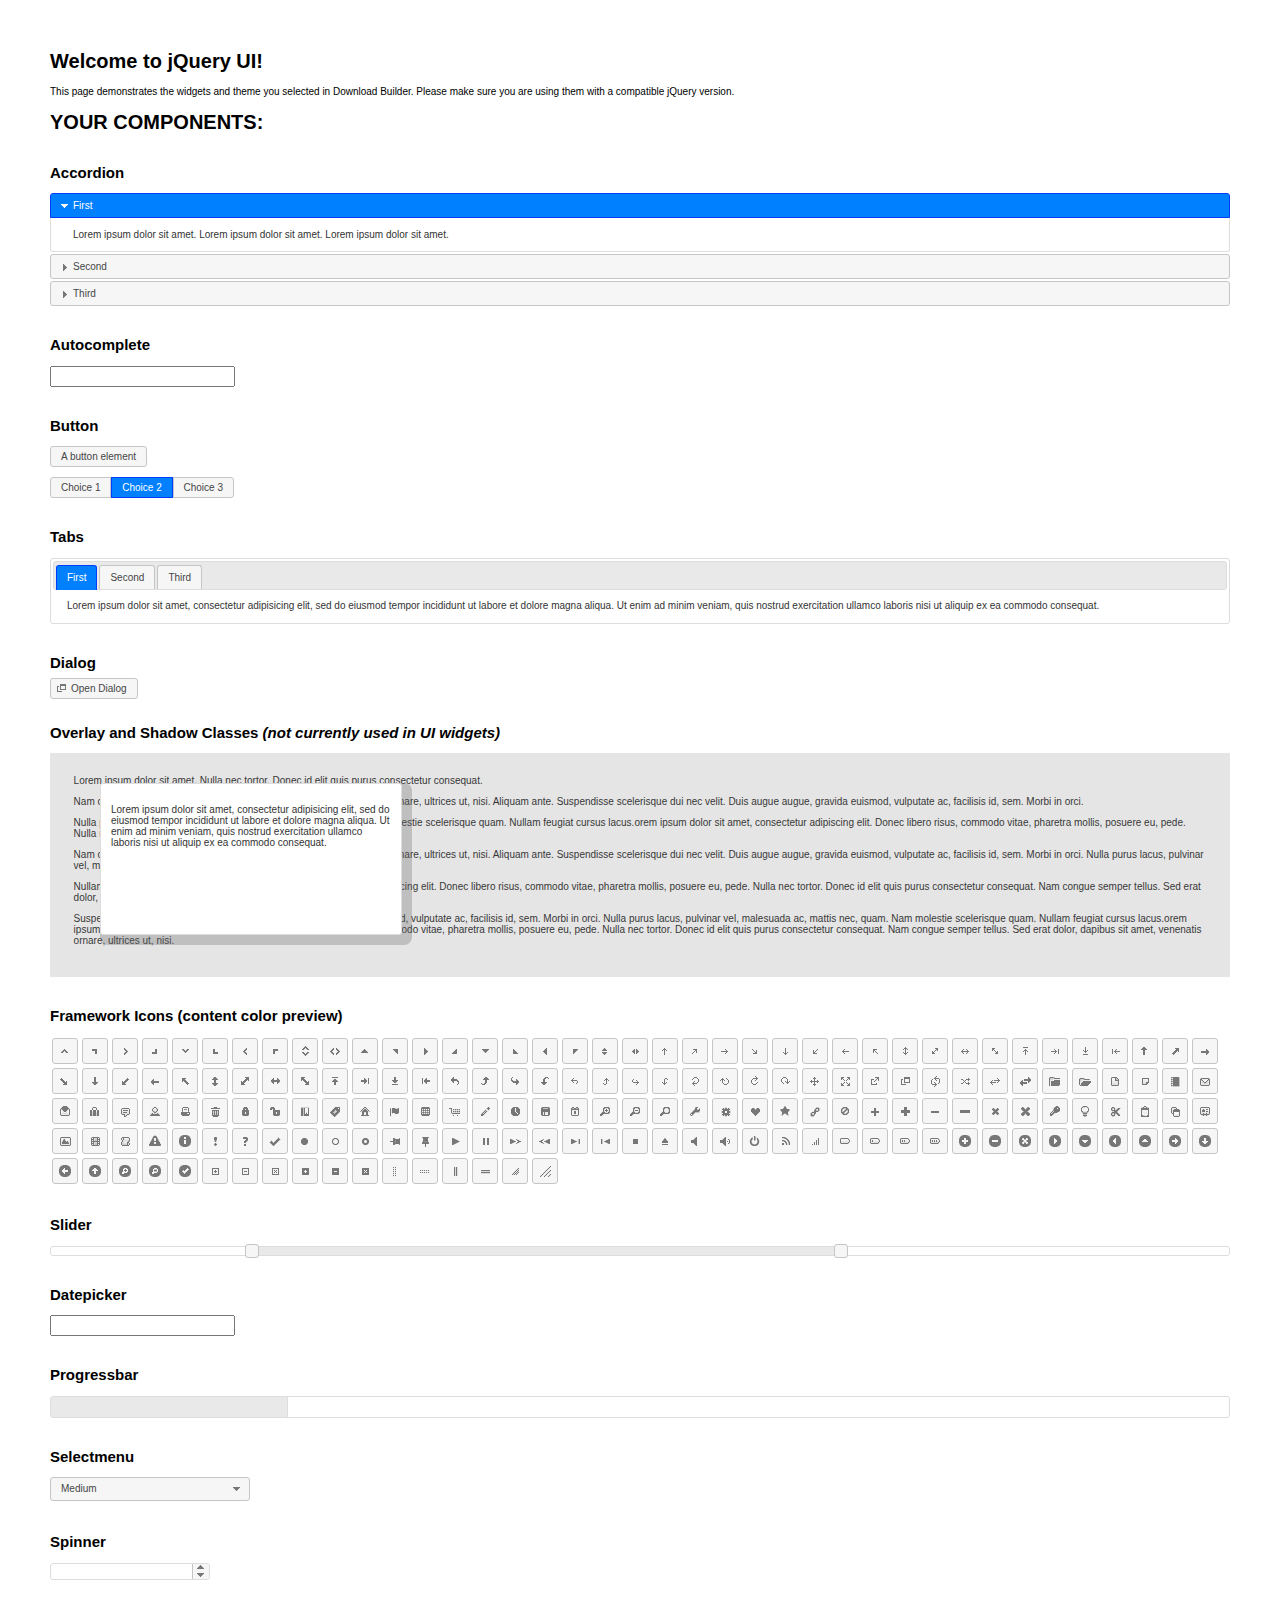
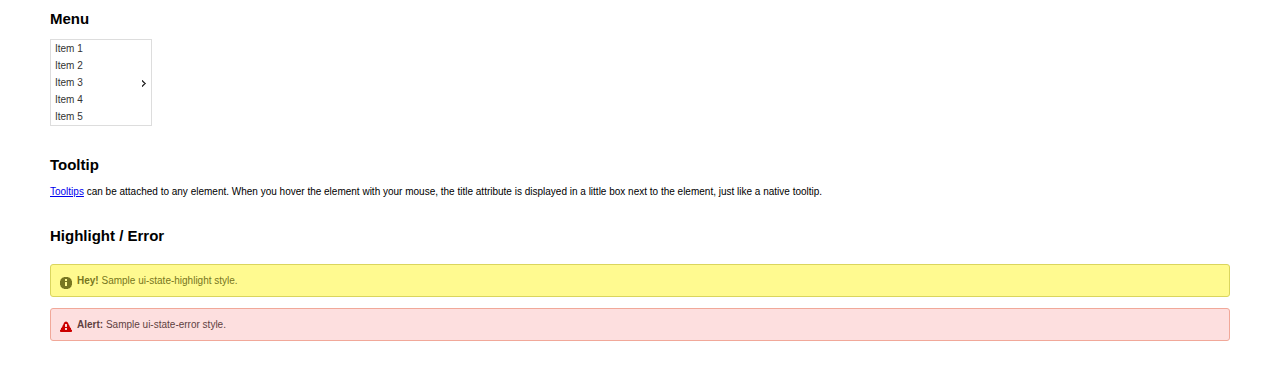
<file: WebContent/resource/Myjs/index.html>
<!doctype html>
<html lang="us">
<head>
	<meta charset="utf-8">
	<title>jQuery UI Example Page</title>
	<link href="jquery-ui.css" rel="stylesheet">
	<style>
	body{
		font: 62.5% "Trebuchet MS", sans-serif;
		margin: 50px;
	}
	.demoHeaders {
		margin-top: 2em;
	}
	#dialog-link {
		padding: .4em 1em .4em 20px;
		text-decoration: none;
		position: relative;
	}
	#dialog-link span.ui-icon {
		margin: 0 5px 0 0;
		position: absolute;
		left: .2em;
		top: 50%;
		margin-top: -8px;
	}
	#icons {
		margin: 0;
		padding: 0;
	}
	#icons li {
		margin: 2px;
		position: relative;
		padding: 4px 0;
		cursor: pointer;
		float: left;
		list-style: none;
	}
	#icons span.ui-icon {
		float: left;
		margin: 0 4px;
	}
	.fakewindowcontain .ui-widget-overlay {
		position: absolute;
	}
	select {
		width: 200px;
	}
	</style>
</head>
<body>

<h1>Welcome to jQuery UI!</h1>

<div class="ui-widget">
	<p>This page demonstrates the widgets and theme you selected in Download Builder. Please make sure you are using them with a compatible jQuery version.</p>
</div>

<h1>YOUR COMPONENTS:</h1>


<!-- Accordion -->
<h2 class="demoHeaders">Accordion</h2>
<div id="accordion">
	<h3>First</h3>
	<div>Lorem ipsum dolor sit amet. Lorem ipsum dolor sit amet. Lorem ipsum dolor sit amet.</div>
	<h3>Second</h3>
	<div>Phasellus mattis tincidunt nibh.</div>
	<h3>Third</h3>
	<div>Nam dui erat, auctor a, dignissim quis.</div>
</div>



<!-- Autocomplete -->
<h2 class="demoHeaders">Autocomplete</h2>
<div>
	<input id="autocomplete" title="type &quot;a&quot;">
</div>



<!-- Button -->
<h2 class="demoHeaders">Button</h2>
<button id="button">A button element</button>
<form style="margin-top: 1em;">
	<div id="radioset">
		<input type="radio" id="radio1" name="radio"><label for="radio1">Choice 1</label>
		<input type="radio" id="radio2" name="radio" checked="checked"><label for="radio2">Choice 2</label>
		<input type="radio" id="radio3" name="radio"><label for="radio3">Choice 3</label>
	</div>
</form>



<!-- Tabs -->
<h2 class="demoHeaders">Tabs</h2>
<div id="tabs">
	<ul>
		<li><a href="#tabs-1">First</a></li>
		<li><a href="#tabs-2">Second</a></li>
		<li><a href="#tabs-3">Third</a></li>
	</ul>
	<div id="tabs-1">Lorem ipsum dolor sit amet, consectetur adipisicing elit, sed do eiusmod tempor incididunt ut labore et dolore magna aliqua. Ut enim ad minim veniam, quis nostrud exercitation ullamco laboris nisi ut aliquip ex ea commodo consequat.</div>
	<div id="tabs-2">Phasellus mattis tincidunt nibh. Cras orci urna, blandit id, pretium vel, aliquet ornare, felis. Maecenas scelerisque sem non nisl. Fusce sed lorem in enim dictum bibendum.</div>
	<div id="tabs-3">Nam dui erat, auctor a, dignissim quis, sollicitudin eu, felis. Pellentesque nisi urna, interdum eget, sagittis et, consequat vestibulum, lacus. Mauris porttitor ullamcorper augue.</div>
</div>



<!-- Dialog NOTE: Dialog is not generated by UI in this demo so it can be visually styled in themeroller-->
<h2 class="demoHeaders">Dialog</h2>
<p><a href="#" id="dialog-link" class="ui-state-default ui-corner-all"><span class="ui-icon ui-icon-newwin"></span>Open Dialog</a></p>

<h2 class="demoHeaders">Overlay and Shadow Classes <em>(not currently used in UI widgets)</em></h2>
<div style="position: relative; width: 96%; height: 200px; padding:1% 2%; overflow:hidden;" class="fakewindowcontain">
	<p>Lorem ipsum dolor sit amet,  Nulla nec tortor. Donec id elit quis purus consectetur consequat. </p><p>Nam congue semper tellus. Sed erat dolor, dapibus sit amet, venenatis ornare, ultrices ut, nisi. Aliquam ante. Suspendisse scelerisque dui nec velit. Duis augue augue, gravida euismod, vulputate ac, facilisis id, sem. Morbi in orci. </p><p>Nulla purus lacus, pulvinar vel, malesuada ac, mattis nec, quam. Nam molestie scelerisque quam. Nullam feugiat cursus lacus.orem ipsum dolor sit amet, consectetur adipiscing elit. Donec libero risus, commodo vitae, pharetra mollis, posuere eu, pede. Nulla nec tortor. Donec id elit quis purus consectetur consequat. </p><p>Nam congue semper tellus. Sed erat dolor, dapibus sit amet, venenatis ornare, ultrices ut, nisi. Aliquam ante. Suspendisse scelerisque dui nec velit. Duis augue augue, gravida euismod, vulputate ac, facilisis id, sem. Morbi in orci. Nulla purus lacus, pulvinar vel, malesuada ac, mattis nec, quam. Nam molestie scelerisque quam. </p><p>Nullam feugiat cursus lacus.orem ipsum dolor sit amet, consectetur adipiscing elit. Donec libero risus, commodo vitae, pharetra mollis, posuere eu, pede. Nulla nec tortor. Donec id elit quis purus consectetur consequat. Nam congue semper tellus. Sed erat dolor, dapibus sit amet, venenatis ornare, ultrices ut, nisi. Aliquam ante. </p><p>Suspendisse scelerisque dui nec velit. Duis augue augue, gravida euismod, vulputate ac, facilisis id, sem. Morbi in orci. Nulla purus lacus, pulvinar vel, malesuada ac, mattis nec, quam. Nam molestie scelerisque quam. Nullam feugiat cursus lacus.orem ipsum dolor sit amet, consectetur adipiscing elit. Donec libero risus, commodo vitae, pharetra mollis, posuere eu, pede. Nulla nec tortor. Donec id elit quis purus consectetur consequat. Nam congue semper tellus. Sed erat dolor, dapibus sit amet, venenatis ornare, ultrices ut, nisi. </p>

	<!-- ui-dialog -->
	<div class="ui-overlay"><div class="ui-widget-overlay"></div><div class="ui-widget-shadow ui-corner-all" style="width: 302px; height: 152px; position: absolute; left: 50px; top: 30px;"></div></div>
	<div style="position: absolute; width: 280px; height: 130px;left: 50px; top: 30px; padding: 10px;" class="ui-widget ui-widget-content ui-corner-all">
		<div class="ui-dialog-content ui-widget-content" style="background: none; border: 0;">
			<p>Lorem ipsum dolor sit amet, consectetur adipisicing elit, sed do eiusmod tempor incididunt ut labore et dolore magna aliqua. Ut enim ad minim veniam, quis nostrud exercitation ullamco laboris nisi ut aliquip ex ea commodo consequat.</p>
		</div>
	</div>

</div>

<!-- ui-dialog -->
<div id="dialog" title="Dialog Title">
	<p>Lorem ipsum dolor sit amet, consectetur adipisicing elit, sed do eiusmod tempor incididunt ut labore et dolore magna aliqua. Ut enim ad minim veniam, quis nostrud exercitation ullamco laboris nisi ut aliquip ex ea commodo consequat.</p>
</div>



<h2 class="demoHeaders">Framework Icons (content color preview)</h2>
<ul id="icons" class="ui-widget ui-helper-clearfix">
	<li class="ui-state-default ui-corner-all" title=".ui-icon-carat-1-n"><span class="ui-icon ui-icon-carat-1-n"></span></li>
	<li class="ui-state-default ui-corner-all" title=".ui-icon-carat-1-ne"><span class="ui-icon ui-icon-carat-1-ne"></span></li>
	<li class="ui-state-default ui-corner-all" title=".ui-icon-carat-1-e"><span class="ui-icon ui-icon-carat-1-e"></span></li>
	<li class="ui-state-default ui-corner-all" title=".ui-icon-carat-1-se"><span class="ui-icon ui-icon-carat-1-se"></span></li>
	<li class="ui-state-default ui-corner-all" title=".ui-icon-carat-1-s"><span class="ui-icon ui-icon-carat-1-s"></span></li>
	<li class="ui-state-default ui-corner-all" title=".ui-icon-carat-1-sw"><span class="ui-icon ui-icon-carat-1-sw"></span></li>
	<li class="ui-state-default ui-corner-all" title=".ui-icon-carat-1-w"><span class="ui-icon ui-icon-carat-1-w"></span></li>
	<li class="ui-state-default ui-corner-all" title=".ui-icon-carat-1-nw"><span class="ui-icon ui-icon-carat-1-nw"></span></li>
	<li class="ui-state-default ui-corner-all" title=".ui-icon-carat-2-n-s"><span class="ui-icon ui-icon-carat-2-n-s"></span></li>
	<li class="ui-state-default ui-corner-all" title=".ui-icon-carat-2-e-w"><span class="ui-icon ui-icon-carat-2-e-w"></span></li>
	<li class="ui-state-default ui-corner-all" title=".ui-icon-triangle-1-n"><span class="ui-icon ui-icon-triangle-1-n"></span></li>
	<li class="ui-state-default ui-corner-all" title=".ui-icon-triangle-1-ne"><span class="ui-icon ui-icon-triangle-1-ne"></span></li>
	<li class="ui-state-default ui-corner-all" title=".ui-icon-triangle-1-e"><span class="ui-icon ui-icon-triangle-1-e"></span></li>
	<li class="ui-state-default ui-corner-all" title=".ui-icon-triangle-1-se"><span class="ui-icon ui-icon-triangle-1-se"></span></li>
	<li class="ui-state-default ui-corner-all" title=".ui-icon-triangle-1-s"><span class="ui-icon ui-icon-triangle-1-s"></span></li>
	<li class="ui-state-default ui-corner-all" title=".ui-icon-triangle-1-sw"><span class="ui-icon ui-icon-triangle-1-sw"></span></li>
	<li class="ui-state-default ui-corner-all" title=".ui-icon-triangle-1-w"><span class="ui-icon ui-icon-triangle-1-w"></span></li>
	<li class="ui-state-default ui-corner-all" title=".ui-icon-triangle-1-nw"><span class="ui-icon ui-icon-triangle-1-nw"></span></li>
	<li class="ui-state-default ui-corner-all" title=".ui-icon-triangle-2-n-s"><span class="ui-icon ui-icon-triangle-2-n-s"></span></li>
	<li class="ui-state-default ui-corner-all" title=".ui-icon-triangle-2-e-w"><span class="ui-icon ui-icon-triangle-2-e-w"></span></li>
	<li class="ui-state-default ui-corner-all" title=".ui-icon-arrow-1-n"><span class="ui-icon ui-icon-arrow-1-n"></span></li>
	<li class="ui-state-default ui-corner-all" title=".ui-icon-arrow-1-ne"><span class="ui-icon ui-icon-arrow-1-ne"></span></li>
	<li class="ui-state-default ui-corner-all" title=".ui-icon-arrow-1-e"><span class="ui-icon ui-icon-arrow-1-e"></span></li>
	<li class="ui-state-default ui-corner-all" title=".ui-icon-arrow-1-se"><span class="ui-icon ui-icon-arrow-1-se"></span></li>
	<li class="ui-state-default ui-corner-all" title=".ui-icon-arrow-1-s"><span class="ui-icon ui-icon-arrow-1-s"></span></li>
	<li class="ui-state-default ui-corner-all" title=".ui-icon-arrow-1-sw"><span class="ui-icon ui-icon-arrow-1-sw"></span></li>
	<li class="ui-state-default ui-corner-all" title=".ui-icon-arrow-1-w"><span class="ui-icon ui-icon-arrow-1-w"></span></li>
	<li class="ui-state-default ui-corner-all" title=".ui-icon-arrow-1-nw"><span class="ui-icon ui-icon-arrow-1-nw"></span></li>
	<li class="ui-state-default ui-corner-all" title=".ui-icon-arrow-2-n-s"><span class="ui-icon ui-icon-arrow-2-n-s"></span></li>
	<li class="ui-state-default ui-corner-all" title=".ui-icon-arrow-2-ne-sw"><span class="ui-icon ui-icon-arrow-2-ne-sw"></span></li>
	<li class="ui-state-default ui-corner-all" title=".ui-icon-arrow-2-e-w"><span class="ui-icon ui-icon-arrow-2-e-w"></span></li>
	<li class="ui-state-default ui-corner-all" title=".ui-icon-arrow-2-se-nw"><span class="ui-icon ui-icon-arrow-2-se-nw"></span></li>
	<li class="ui-state-default ui-corner-all" title=".ui-icon-arrowstop-1-n"><span class="ui-icon ui-icon-arrowstop-1-n"></span></li>
	<li class="ui-state-default ui-corner-all" title=".ui-icon-arrowstop-1-e"><span class="ui-icon ui-icon-arrowstop-1-e"></span></li>
	<li class="ui-state-default ui-corner-all" title=".ui-icon-arrowstop-1-s"><span class="ui-icon ui-icon-arrowstop-1-s"></span></li>
	<li class="ui-state-default ui-corner-all" title=".ui-icon-arrowstop-1-w"><span class="ui-icon ui-icon-arrowstop-1-w"></span></li>
	<li class="ui-state-default ui-corner-all" title=".ui-icon-arrowthick-1-n"><span class="ui-icon ui-icon-arrowthick-1-n"></span></li>
	<li class="ui-state-default ui-corner-all" title=".ui-icon-arrowthick-1-ne"><span class="ui-icon ui-icon-arrowthick-1-ne"></span></li>
	<li class="ui-state-default ui-corner-all" title=".ui-icon-arrowthick-1-e"><span class="ui-icon ui-icon-arrowthick-1-e"></span></li>
	<li class="ui-state-default ui-corner-all" title=".ui-icon-arrowthick-1-se"><span class="ui-icon ui-icon-arrowthick-1-se"></span></li>
	<li class="ui-state-default ui-corner-all" title=".ui-icon-arrowthick-1-s"><span class="ui-icon ui-icon-arrowthick-1-s"></span></li>
	<li class="ui-state-default ui-corner-all" title=".ui-icon-arrowthick-1-sw"><span class="ui-icon ui-icon-arrowthick-1-sw"></span></li>
	<li class="ui-state-default ui-corner-all" title=".ui-icon-arrowthick-1-w"><span class="ui-icon ui-icon-arrowthick-1-w"></span></li>
	<li class="ui-state-default ui-corner-all" title=".ui-icon-arrowthick-1-nw"><span class="ui-icon ui-icon-arrowthick-1-nw"></span></li>
	<li class="ui-state-default ui-corner-all" title=".ui-icon-arrowthick-2-n-s"><span class="ui-icon ui-icon-arrowthick-2-n-s"></span></li>
	<li class="ui-state-default ui-corner-all" title=".ui-icon-arrowthick-2-ne-sw"><span class="ui-icon ui-icon-arrowthick-2-ne-sw"></span></li>
	<li class="ui-state-default ui-corner-all" title=".ui-icon-arrowthick-2-e-w"><span class="ui-icon ui-icon-arrowthick-2-e-w"></span></li>
	<li class="ui-state-default ui-corner-all" title=".ui-icon-arrowthick-2-se-nw"><span class="ui-icon ui-icon-arrowthick-2-se-nw"></span></li>
	<li class="ui-state-default ui-corner-all" title=".ui-icon-arrowthickstop-1-n"><span class="ui-icon ui-icon-arrowthickstop-1-n"></span></li>
	<li class="ui-state-default ui-corner-all" title=".ui-icon-arrowthickstop-1-e"><span class="ui-icon ui-icon-arrowthickstop-1-e"></span></li>
	<li class="ui-state-default ui-corner-all" title=".ui-icon-arrowthickstop-1-s"><span class="ui-icon ui-icon-arrowthickstop-1-s"></span></li>
	<li class="ui-state-default ui-corner-all" title=".ui-icon-arrowthickstop-1-w"><span class="ui-icon ui-icon-arrowthickstop-1-w"></span></li>
	<li class="ui-state-default ui-corner-all" title=".ui-icon-arrowreturnthick-1-w"><span class="ui-icon ui-icon-arrowreturnthick-1-w"></span></li>
	<li class="ui-state-default ui-corner-all" title=".ui-icon-arrowreturnthick-1-n"><span class="ui-icon ui-icon-arrowreturnthick-1-n"></span></li>
	<li class="ui-state-default ui-corner-all" title=".ui-icon-arrowreturnthick-1-e"><span class="ui-icon ui-icon-arrowreturnthick-1-e"></span></li>
	<li class="ui-state-default ui-corner-all" title=".ui-icon-arrowreturnthick-1-s"><span class="ui-icon ui-icon-arrowreturnthick-1-s"></span></li>
	<li class="ui-state-default ui-corner-all" title=".ui-icon-arrowreturn-1-w"><span class="ui-icon ui-icon-arrowreturn-1-w"></span></li>
	<li class="ui-state-default ui-corner-all" title=".ui-icon-arrowreturn-1-n"><span class="ui-icon ui-icon-arrowreturn-1-n"></span></li>
	<li class="ui-state-default ui-corner-all" title=".ui-icon-arrowreturn-1-e"><span class="ui-icon ui-icon-arrowreturn-1-e"></span></li>
	<li class="ui-state-default ui-corner-all" title=".ui-icon-arrowreturn-1-s"><span class="ui-icon ui-icon-arrowreturn-1-s"></span></li>
	<li class="ui-state-default ui-corner-all" title=".ui-icon-arrowrefresh-1-w"><span class="ui-icon ui-icon-arrowrefresh-1-w"></span></li>
	<li class="ui-state-default ui-corner-all" title=".ui-icon-arrowrefresh-1-n"><span class="ui-icon ui-icon-arrowrefresh-1-n"></span></li>
	<li class="ui-state-default ui-corner-all" title=".ui-icon-arrowrefresh-1-e"><span class="ui-icon ui-icon-arrowrefresh-1-e"></span></li>
	<li class="ui-state-default ui-corner-all" title=".ui-icon-arrowrefresh-1-s"><span class="ui-icon ui-icon-arrowrefresh-1-s"></span></li>
	<li class="ui-state-default ui-corner-all" title=".ui-icon-arrow-4"><span class="ui-icon ui-icon-arrow-4"></span></li>
	<li class="ui-state-default ui-corner-all" title=".ui-icon-arrow-4-diag"><span class="ui-icon ui-icon-arrow-4-diag"></span></li>
	<li class="ui-state-default ui-corner-all" title=".ui-icon-extlink"><span class="ui-icon ui-icon-extlink"></span></li>
	<li class="ui-state-default ui-corner-all" title=".ui-icon-newwin"><span class="ui-icon ui-icon-newwin"></span></li>
	<li class="ui-state-default ui-corner-all" title=".ui-icon-refresh"><span class="ui-icon ui-icon-refresh"></span></li>
	<li class="ui-state-default ui-corner-all" title=".ui-icon-shuffle"><span class="ui-icon ui-icon-shuffle"></span></li>
	<li class="ui-state-default ui-corner-all" title=".ui-icon-transfer-e-w"><span class="ui-icon ui-icon-transfer-e-w"></span></li>
	<li class="ui-state-default ui-corner-all" title=".ui-icon-transferthick-e-w"><span class="ui-icon ui-icon-transferthick-e-w"></span></li>
	<li class="ui-state-default ui-corner-all" title=".ui-icon-folder-collapsed"><span class="ui-icon ui-icon-folder-collapsed"></span></li>
	<li class="ui-state-default ui-corner-all" title=".ui-icon-folder-open"><span class="ui-icon ui-icon-folder-open"></span></li>
	<li class="ui-state-default ui-corner-all" title=".ui-icon-document"><span class="ui-icon ui-icon-document"></span></li>
	<li class="ui-state-default ui-corner-all" title=".ui-icon-document-b"><span class="ui-icon ui-icon-document-b"></span></li>
	<li class="ui-state-default ui-corner-all" title=".ui-icon-note"><span class="ui-icon ui-icon-note"></span></li>
	<li class="ui-state-default ui-corner-all" title=".ui-icon-mail-closed"><span class="ui-icon ui-icon-mail-closed"></span></li>
	<li class="ui-state-default ui-corner-all" title=".ui-icon-mail-open"><span class="ui-icon ui-icon-mail-open"></span></li>
	<li class="ui-state-default ui-corner-all" title=".ui-icon-suitcase"><span class="ui-icon ui-icon-suitcase"></span></li>
	<li class="ui-state-default ui-corner-all" title=".ui-icon-comment"><span class="ui-icon ui-icon-comment"></span></li>
	<li class="ui-state-default ui-corner-all" title=".ui-icon-person"><span class="ui-icon ui-icon-person"></span></li>
	<li class="ui-state-default ui-corner-all" title=".ui-icon-print"><span class="ui-icon ui-icon-print"></span></li>
	<li class="ui-state-default ui-corner-all" title=".ui-icon-trash"><span class="ui-icon ui-icon-trash"></span></li>
	<li class="ui-state-default ui-corner-all" title=".ui-icon-locked"><span class="ui-icon ui-icon-locked"></span></li>
	<li class="ui-state-default ui-corner-all" title=".ui-icon-unlocked"><span class="ui-icon ui-icon-unlocked"></span></li>
	<li class="ui-state-default ui-corner-all" title=".ui-icon-bookmark"><span class="ui-icon ui-icon-bookmark"></span></li>
	<li class="ui-state-default ui-corner-all" title=".ui-icon-tag"><span class="ui-icon ui-icon-tag"></span></li>
	<li class="ui-state-default ui-corner-all" title=".ui-icon-home"><span class="ui-icon ui-icon-home"></span></li>
	<li class="ui-state-default ui-corner-all" title=".ui-icon-flag"><span class="ui-icon ui-icon-flag"></span></li>
	<li class="ui-state-default ui-corner-all" title=".ui-icon-calculator"><span class="ui-icon ui-icon-calculator"></span></li>
	<li class="ui-state-default ui-corner-all" title=".ui-icon-cart"><span class="ui-icon ui-icon-cart"></span></li>
	<li class="ui-state-default ui-corner-all" title=".ui-icon-pencil"><span class="ui-icon ui-icon-pencil"></span></li>
	<li class="ui-state-default ui-corner-all" title=".ui-icon-clock"><span class="ui-icon ui-icon-clock"></span></li>
	<li class="ui-state-default ui-corner-all" title=".ui-icon-disk"><span class="ui-icon ui-icon-disk"></span></li>
	<li class="ui-state-default ui-corner-all" title=".ui-icon-calendar"><span class="ui-icon ui-icon-calendar"></span></li>
	<li class="ui-state-default ui-corner-all" title=".ui-icon-zoomin"><span class="ui-icon ui-icon-zoomin"></span></li>
	<li class="ui-state-default ui-corner-all" title=".ui-icon-zoomout"><span class="ui-icon ui-icon-zoomout"></span></li>
	<li class="ui-state-default ui-corner-all" title=".ui-icon-search"><span class="ui-icon ui-icon-search"></span></li>
	<li class="ui-state-default ui-corner-all" title=".ui-icon-wrench"><span class="ui-icon ui-icon-wrench"></span></li>
	<li class="ui-state-default ui-corner-all" title=".ui-icon-gear"><span class="ui-icon ui-icon-gear"></span></li>
	<li class="ui-state-default ui-corner-all" title=".ui-icon-heart"><span class="ui-icon ui-icon-heart"></span></li>
	<li class="ui-state-default ui-corner-all" title=".ui-icon-star"><span class="ui-icon ui-icon-star"></span></li>
	<li class="ui-state-default ui-corner-all" title=".ui-icon-link"><span class="ui-icon ui-icon-link"></span></li>
	<li class="ui-state-default ui-corner-all" title=".ui-icon-cancel"><span class="ui-icon ui-icon-cancel"></span></li>
	<li class="ui-state-default ui-corner-all" title=".ui-icon-plus"><span class="ui-icon ui-icon-plus"></span></li>
	<li class="ui-state-default ui-corner-all" title=".ui-icon-plusthick"><span class="ui-icon ui-icon-plusthick"></span></li>
	<li class="ui-state-default ui-corner-all" title=".ui-icon-minus"><span class="ui-icon ui-icon-minus"></span></li>
	<li class="ui-state-default ui-corner-all" title=".ui-icon-minusthick"><span class="ui-icon ui-icon-minusthick"></span></li>
	<li class="ui-state-default ui-corner-all" title=".ui-icon-close"><span class="ui-icon ui-icon-close"></span></li>
	<li class="ui-state-default ui-corner-all" title=".ui-icon-closethick"><span class="ui-icon ui-icon-closethick"></span></li>
	<li class="ui-state-default ui-corner-all" title=".ui-icon-key"><span class="ui-icon ui-icon-key"></span></li>
	<li class="ui-state-default ui-corner-all" title=".ui-icon-lightbulb"><span class="ui-icon ui-icon-lightbulb"></span></li>
	<li class="ui-state-default ui-corner-all" title=".ui-icon-scissors"><span class="ui-icon ui-icon-scissors"></span></li>
	<li class="ui-state-default ui-corner-all" title=".ui-icon-clipboard"><span class="ui-icon ui-icon-clipboard"></span></li>
	<li class="ui-state-default ui-corner-all" title=".ui-icon-copy"><span class="ui-icon ui-icon-copy"></span></li>
	<li class="ui-state-default ui-corner-all" title=".ui-icon-contact"><span class="ui-icon ui-icon-contact"></span></li>
	<li class="ui-state-default ui-corner-all" title=".ui-icon-image"><span class="ui-icon ui-icon-image"></span></li>
	<li class="ui-state-default ui-corner-all" title=".ui-icon-video"><span class="ui-icon ui-icon-video"></span></li>
	<li class="ui-state-default ui-corner-all" title=".ui-icon-script"><span class="ui-icon ui-icon-script"></span></li>
	<li class="ui-state-default ui-corner-all" title=".ui-icon-alert"><span class="ui-icon ui-icon-alert"></span></li>
	<li class="ui-state-default ui-corner-all" title=".ui-icon-info"><span class="ui-icon ui-icon-info"></span></li>
	<li class="ui-state-default ui-corner-all" title=".ui-icon-notice"><span class="ui-icon ui-icon-notice"></span></li>
	<li class="ui-state-default ui-corner-all" title=".ui-icon-help"><span class="ui-icon ui-icon-help"></span></li>
	<li class="ui-state-default ui-corner-all" title=".ui-icon-check"><span class="ui-icon ui-icon-check"></span></li>
	<li class="ui-state-default ui-corner-all" title=".ui-icon-bullet"><span class="ui-icon ui-icon-bullet"></span></li>
	<li class="ui-state-default ui-corner-all" title=".ui-icon-radio-off"><span class="ui-icon ui-icon-radio-off"></span></li>
	<li class="ui-state-default ui-corner-all" title=".ui-icon-radio-on"><span class="ui-icon ui-icon-radio-on"></span></li>
	<li class="ui-state-default ui-corner-all" title=".ui-icon-pin-w"><span class="ui-icon ui-icon-pin-w"></span></li>
	<li class="ui-state-default ui-corner-all" title=".ui-icon-pin-s"><span class="ui-icon ui-icon-pin-s"></span></li>
	<li class="ui-state-default ui-corner-all" title=".ui-icon-play"><span class="ui-icon ui-icon-play"></span></li>
	<li class="ui-state-default ui-corner-all" title=".ui-icon-pause"><span class="ui-icon ui-icon-pause"></span></li>
	<li class="ui-state-default ui-corner-all" title=".ui-icon-seek-next"><span class="ui-icon ui-icon-seek-next"></span></li>
	<li class="ui-state-default ui-corner-all" title=".ui-icon-seek-prev"><span class="ui-icon ui-icon-seek-prev"></span></li>
	<li class="ui-state-default ui-corner-all" title=".ui-icon-seek-end"><span class="ui-icon ui-icon-seek-end"></span></li>
	<li class="ui-state-default ui-corner-all" title=".ui-icon-seek-first"><span class="ui-icon ui-icon-seek-first"></span></li>
	<li class="ui-state-default ui-corner-all" title=".ui-icon-stop"><span class="ui-icon ui-icon-stop"></span></li>
	<li class="ui-state-default ui-corner-all" title=".ui-icon-eject"><span class="ui-icon ui-icon-eject"></span></li>
	<li class="ui-state-default ui-corner-all" title=".ui-icon-volume-off"><span class="ui-icon ui-icon-volume-off"></span></li>
	<li class="ui-state-default ui-corner-all" title=".ui-icon-volume-on"><span class="ui-icon ui-icon-volume-on"></span></li>
	<li class="ui-state-default ui-corner-all" title=".ui-icon-power"><span class="ui-icon ui-icon-power"></span></li>
	<li class="ui-state-default ui-corner-all" title=".ui-icon-signal-diag"><span class="ui-icon ui-icon-signal-diag"></span></li>
	<li class="ui-state-default ui-corner-all" title=".ui-icon-signal"><span class="ui-icon ui-icon-signal"></span></li>
	<li class="ui-state-default ui-corner-all" title=".ui-icon-battery-0"><span class="ui-icon ui-icon-battery-0"></span></li>
	<li class="ui-state-default ui-corner-all" title=".ui-icon-battery-1"><span class="ui-icon ui-icon-battery-1"></span></li>
	<li class="ui-state-default ui-corner-all" title=".ui-icon-battery-2"><span class="ui-icon ui-icon-battery-2"></span></li>
	<li class="ui-state-default ui-corner-all" title=".ui-icon-battery-3"><span class="ui-icon ui-icon-battery-3"></span></li>
	<li class="ui-state-default ui-corner-all" title=".ui-icon-circle-plus"><span class="ui-icon ui-icon-circle-plus"></span></li>
	<li class="ui-state-default ui-corner-all" title=".ui-icon-circle-minus"><span class="ui-icon ui-icon-circle-minus"></span></li>
	<li class="ui-state-default ui-corner-all" title=".ui-icon-circle-close"><span class="ui-icon ui-icon-circle-close"></span></li>
	<li class="ui-state-default ui-corner-all" title=".ui-icon-circle-triangle-e"><span class="ui-icon ui-icon-circle-triangle-e"></span></li>
	<li class="ui-state-default ui-corner-all" title=".ui-icon-circle-triangle-s"><span class="ui-icon ui-icon-circle-triangle-s"></span></li>
	<li class="ui-state-default ui-corner-all" title=".ui-icon-circle-triangle-w"><span class="ui-icon ui-icon-circle-triangle-w"></span></li>
	<li class="ui-state-default ui-corner-all" title=".ui-icon-circle-triangle-n"><span class="ui-icon ui-icon-circle-triangle-n"></span></li>
	<li class="ui-state-default ui-corner-all" title=".ui-icon-circle-arrow-e"><span class="ui-icon ui-icon-circle-arrow-e"></span></li>
	<li class="ui-state-default ui-corner-all" title=".ui-icon-circle-arrow-s"><span class="ui-icon ui-icon-circle-arrow-s"></span></li>
	<li class="ui-state-default ui-corner-all" title=".ui-icon-circle-arrow-w"><span class="ui-icon ui-icon-circle-arrow-w"></span></li>
	<li class="ui-state-default ui-corner-all" title=".ui-icon-circle-arrow-n"><span class="ui-icon ui-icon-circle-arrow-n"></span></li>
	<li class="ui-state-default ui-corner-all" title=".ui-icon-circle-zoomin"><span class="ui-icon ui-icon-circle-zoomin"></span></li>
	<li class="ui-state-default ui-corner-all" title=".ui-icon-circle-zoomout"><span class="ui-icon ui-icon-circle-zoomout"></span></li>
	<li class="ui-state-default ui-corner-all" title=".ui-icon-circle-check"><span class="ui-icon ui-icon-circle-check"></span></li>
	<li class="ui-state-default ui-corner-all" title=".ui-icon-circlesmall-plus"><span class="ui-icon ui-icon-circlesmall-plus"></span></li>
	<li class="ui-state-default ui-corner-all" title=".ui-icon-circlesmall-minus"><span class="ui-icon ui-icon-circlesmall-minus"></span></li>
	<li class="ui-state-default ui-corner-all" title=".ui-icon-circlesmall-close"><span class="ui-icon ui-icon-circlesmall-close"></span></li>
	<li class="ui-state-default ui-corner-all" title=".ui-icon-squaresmall-plus"><span class="ui-icon ui-icon-squaresmall-plus"></span></li>
	<li class="ui-state-default ui-corner-all" title=".ui-icon-squaresmall-minus"><span class="ui-icon ui-icon-squaresmall-minus"></span></li>
	<li class="ui-state-default ui-corner-all" title=".ui-icon-squaresmall-close"><span class="ui-icon ui-icon-squaresmall-close"></span></li>
	<li class="ui-state-default ui-corner-all" title=".ui-icon-grip-dotted-vertical"><span class="ui-icon ui-icon-grip-dotted-vertical"></span></li>
	<li class="ui-state-default ui-corner-all" title=".ui-icon-grip-dotted-horizontal"><span class="ui-icon ui-icon-grip-dotted-horizontal"></span></li>
	<li class="ui-state-default ui-corner-all" title=".ui-icon-grip-solid-vertical"><span class="ui-icon ui-icon-grip-solid-vertical"></span></li>
	<li class="ui-state-default ui-corner-all" title=".ui-icon-grip-solid-horizontal"><span class="ui-icon ui-icon-grip-solid-horizontal"></span></li>
	<li class="ui-state-default ui-corner-all" title=".ui-icon-gripsmall-diagonal-se"><span class="ui-icon ui-icon-gripsmall-diagonal-se"></span></li>
	<li class="ui-state-default ui-corner-all" title=".ui-icon-grip-diagonal-se"><span class="ui-icon ui-icon-grip-diagonal-se"></span></li>
</ul>


<!-- Slider -->
<h2 class="demoHeaders">Slider</h2>
<div id="slider"></div>



<!-- Datepicker -->
<h2 class="demoHeaders">Datepicker</h2>
<div id="datepicker">
		
</div>
<input type="text" id="testdatepivker">


<!-- Progressbar -->
<h2 class="demoHeaders">Progressbar</h2>
<div id="progressbar"></div>



<!-- Progressbar -->
<h2 class="demoHeaders">Selectmenu</h2>
<select id="selectmenu">
	<option>Slower</option>
	<option>Slow</option>
	<option selected="selected">Medium</option>
	<option>Fast</option>
	<option>Faster</option>
</select>



<!-- Spinner -->
<h2 class="demoHeaders">Spinner</h2>
<input id="spinner">



<!-- Menu -->
<h2 class="demoHeaders">Menu</h2>
<ul style="width:100px;" id="menu">
	<li>Item 1</li>
	<li>Item 2</li>
	<li>Item 3
		<ul>
			<li>Item 3-1</li>
			<li>Item 3-2</li>
			<li>Item 3-3</li>
			<li>Item 3-4</li>
			<li>Item 3-5</li>
		</ul>
	</li>
	<li>Item 4</li>
	<li>Item 5</li>
</ul>



<!-- Tooltip -->
<h2 class="demoHeaders">Tooltip</h2>
<p id="tooltip">
	<a href="#" title="That&apos;s what this widget is">Tooltips</a> can be attached to any element. When you hover
the element with your mouse, the title attribute is displayed in a little box next to the element, just like a native tooltip.
</p>


<!-- Highlight / Error -->
<h2 class="demoHeaders">Highlight / Error</h2>
<div class="ui-widget">
	<div class="ui-state-highlight ui-corner-all" style="margin-top: 20px; padding: 0 .7em;">
		<p><span class="ui-icon ui-icon-info" style="float: left; margin-right: .3em;"></span>
		<strong>Hey!</strong> Sample ui-state-highlight style.</p>
	</div>
</div>
<br>
<div class="ui-widget">
	<div class="ui-state-error ui-corner-all" style="padding: 0 .7em;">
		<p><span class="ui-icon ui-icon-alert" style="float: left; margin-right: .3em;"></span>
		<strong>Alert:</strong> Sample ui-state-error style.</p>
	</div>
</div>

<script src="external/jquery/jquery.js"></script>
<script src="jquery-ui.js"></script>
<script src="dateinput-ch-ZN.js"></script>
<script>

$( "#accordion" ).accordion();



var availableTags = [
	"ActionScript",
	"AppleScript",
	"Asp",
	"BASIC",
	"C",
	"C++",
	"Clojure",
	"COBOL",
	"ColdFusion",
	"Erlang",
	"Fortran",
	"Groovy",
	"Haskell",
	"Java",
	"JavaScript",
	"Lisp",
	"Perl",
	"PHP",
	"Python",
	"Ruby",
	"Scala",
	"Scheme"
];
$( "#autocomplete" ).autocomplete({
	source: availableTags
});



$( "#button" ).button();
$( "#radioset" ).buttonset();



$( "#tabs" ).tabs();

$("#testdatepivker").datepicker();

$( "#dialog" ).dialog({
	autoOpen: false,
	width: 400,
	buttons: [
		{
			text: "Ok",
			click: function() {
				$( this ).dialog( "close" );
			}
		},
		{
			text: "Cancel",
			click: function() {
				$( this ).dialog( "close" );
			}
		}
	]
});

// Link to open the dialog
$( "#dialog-link" ).click(function( event ) {
	$( "#dialog" ).dialog( "open" );
	event.preventDefault();
});


/*
$( "#datepicker" ).datepicker({
	inline: true
});*/



$( "#slider" ).slider({
	range: true,
	values: [ 17, 67 ]
});



$( "#progressbar" ).progressbar({
	value: 20
});



$( "#spinner" ).spinner();



$( "#menu" ).menu();



$( "#tooltip" ).tooltip();



$( "#selectmenu" ).selectmenu();


// Hover states on the static widgets
$( "#dialog-link, #icons li" ).hover(
	function() {
		$( this ).addClass( "ui-state-hover" );
	},
	function() {
		$( this ).removeClass( "ui-state-hover" );
	}
);
</script>
</body>
</html>
</file>
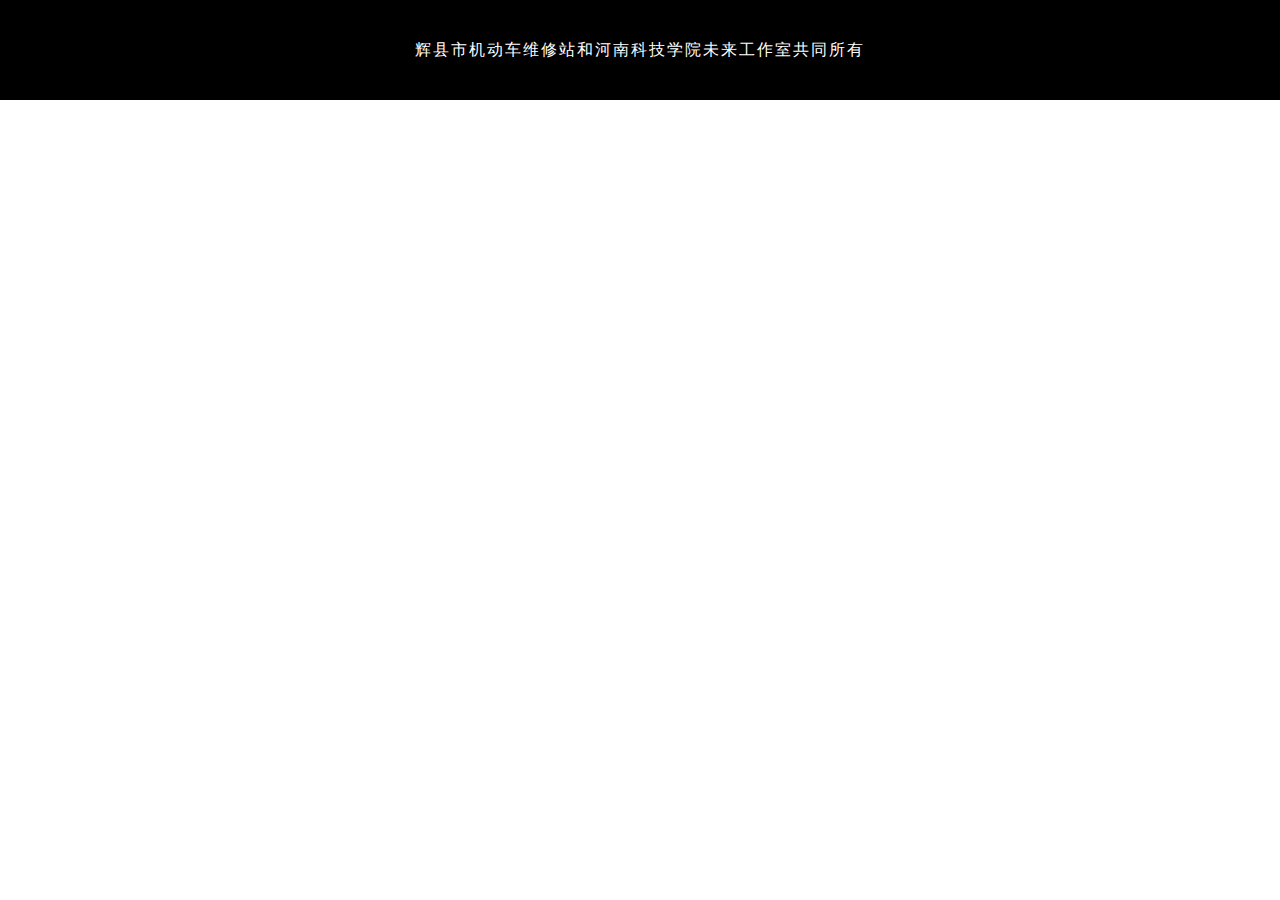
<file: WebContent/footer.html>
<!DOCTYPE html>
<html>
	<head>
		<meta charset="UTF-8">
		<title></title>
		<link href="css/footer.css" rel="stylesheet" type="text/css">
		
	</head>
	<body>
		<div class="footer">
		    	<p>辉县市机动车维修站和河南科技学院未来工作室共同所有 </p>
		</div>
	</body>
</html>
</file>
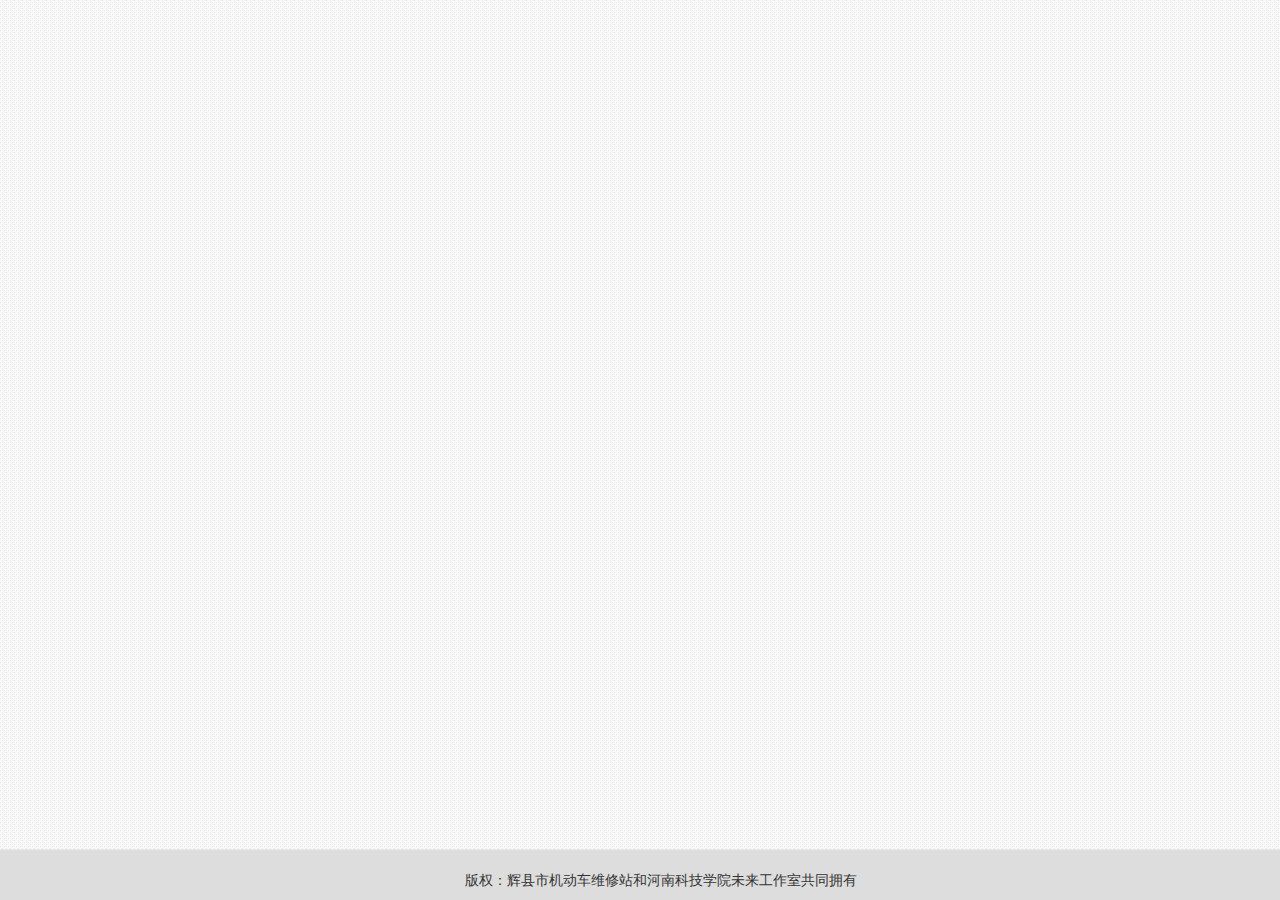
<file: WebContent/footing.html>
<!DOCTYPE html>
<html lang="en">
<head>
    <meta charset="UTF-8">
    <title>FOOTER</title>
    <meta name="viewport" content="width=device-width, initial-scale=1.0" />
        <!-- basic styles -->
        <link href="css/bootstrap.css" rel="stylesheet" />
        <link rel="stylesheet" href="css/font-awesome.min.css"/>
 </head>
</head>
<body>
    <nav class="navbar navbar-default navbar-fixed-bottom">
        <div class="container-fluid">
            <p style="margin-top:20px; margin-left:36%;">版权：辉县市机动车维修站和河南科技学院未来工作室共同拥有</p>
        </div>
    </nav>
</body>
</html>
</file>
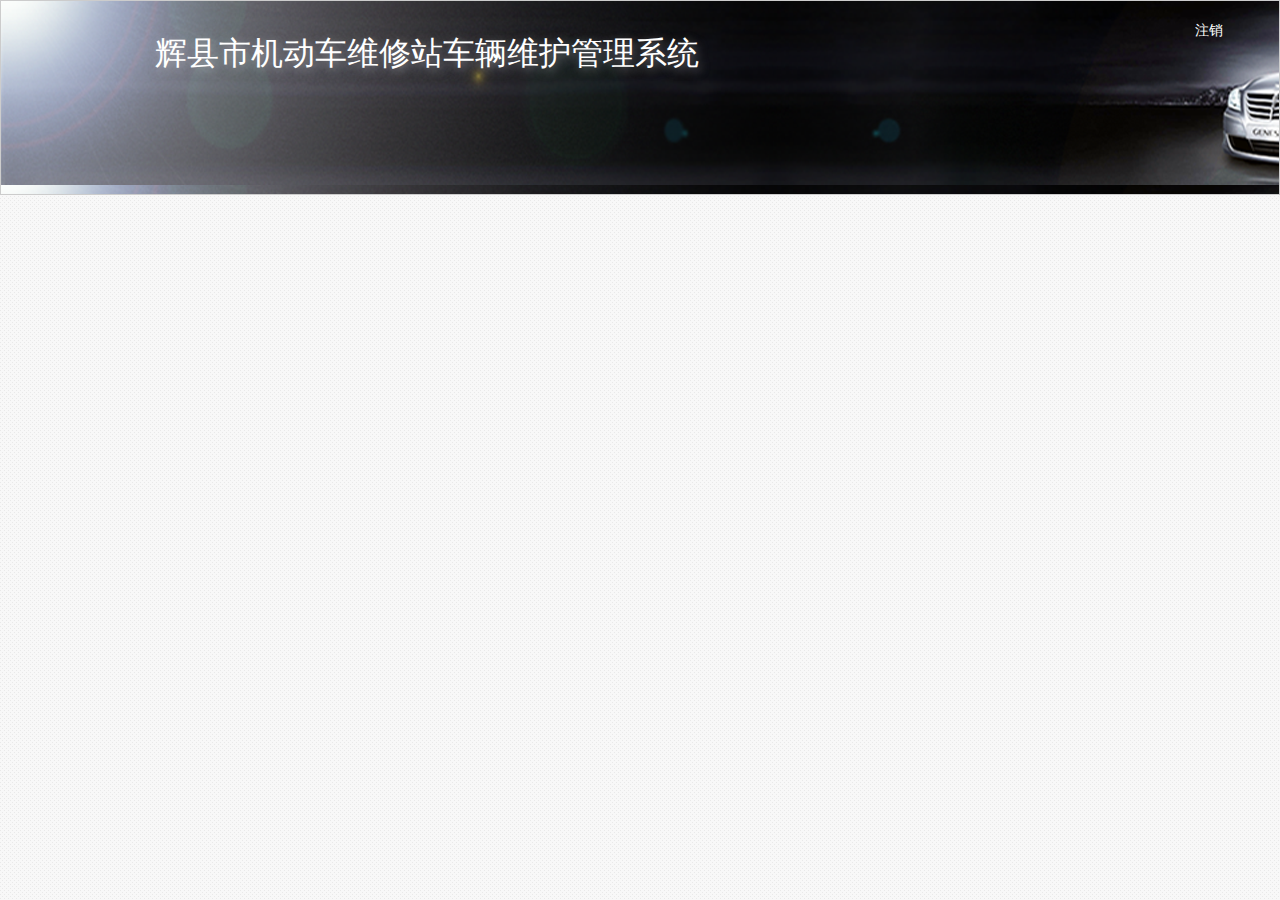
<file: WebContent/toubu.html>
<!DOCTYPE html>
<html lang="en">
<head>
    <meta charset="UTF-8">
    <title>头部</title>
    <meta name="viewport" content="width=device-width, initial-scale=1.0" />
        <!-- basic styles -->
        <link href="css/bootstrap.css" rel="stylesheet" />
        <link rel="stylesheet" href="css/font-awesome.min.css"/>
        <link rel="stylesheet" href="css/toubu.css">
 </head>
</head>
<body>
   <div class="container" style="background-image:url(images/top.png);">
    <div class="row">
        <div class="col-xs-9 col-sm-6 col-md-7 col-lg-6 col-lg-offset-1" style="padding:-2%; font-size:32px; color:#1A8252;text-shadow: 2px 3px 10px rgba(204, 204, 204, 0.5);color:#FFF; text-align:center;" >
          辉县市机动车维修站车辆维护管理系统
        </div>
        <div class="clearfix visible-xs-block"></div>
        <div class="col-xs-1 col-sm-2 col-md-1 col-md-offset-2 col-lg-1 col-lg-offset-2" style="margin-top:-10px;">
            <a href="#" style="text-decoration:none;color:#fff;font-family:微软雅黑"></a>&nbsp;
        </div>

        
        <div class="col-xs-1 col-sm-2 col-md-1 col-lg-1" style="margin-top:-10px;">
            <a href="#" style="text-decoration:none;color:#fff;font-family:微软雅黑"></a>&nbsp;
        </div>
        
        
        <div class="col-xs-1 col-sm-2 col-md-1 col-lg-1" style="margin-top:-10px;">
            <a href="user_logout" onclick="javascript:if(confirm('确定要注销吗？')) { return true;}else{return false;};" style="text-decoration:none;color:#fff;font-family:微软雅黑">&nbsp;&nbsp;注销</a>&nbsp;
        </div>
    </div>
</div>  
</body>
</html>
</file>
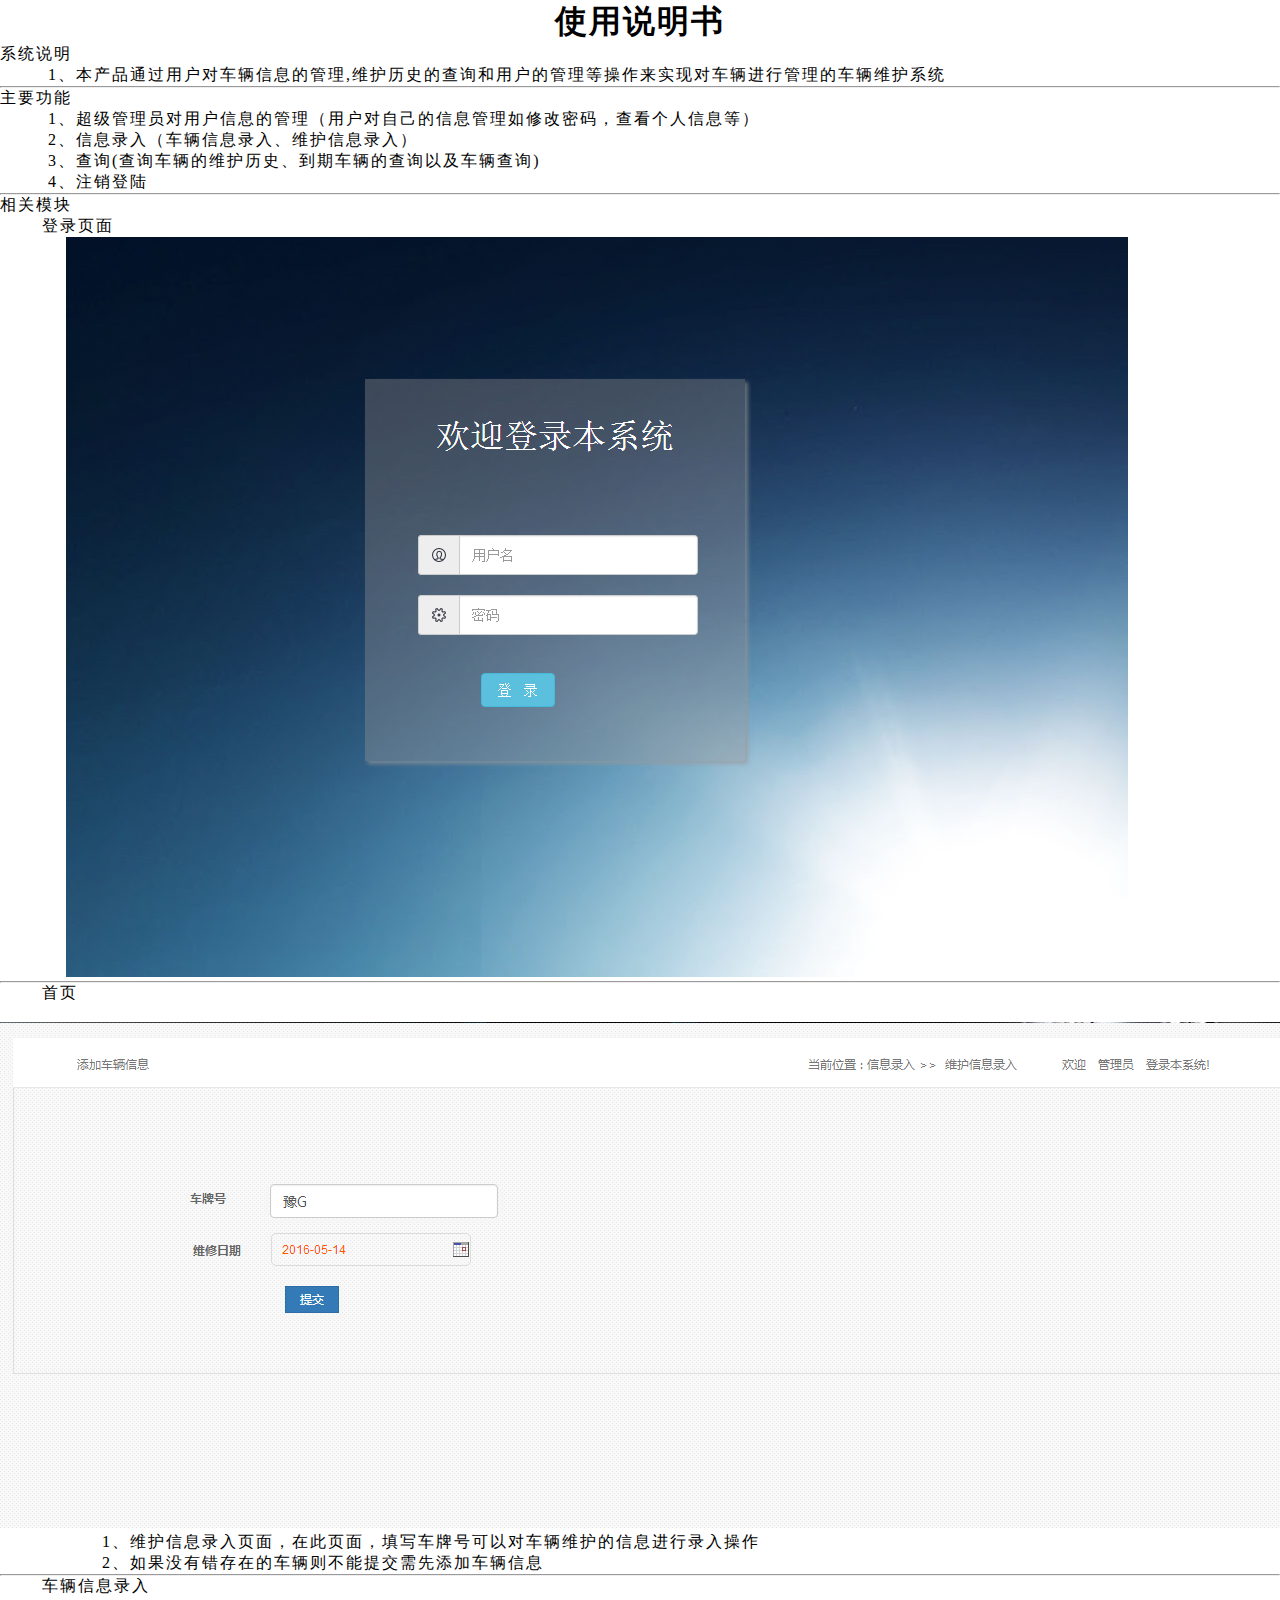
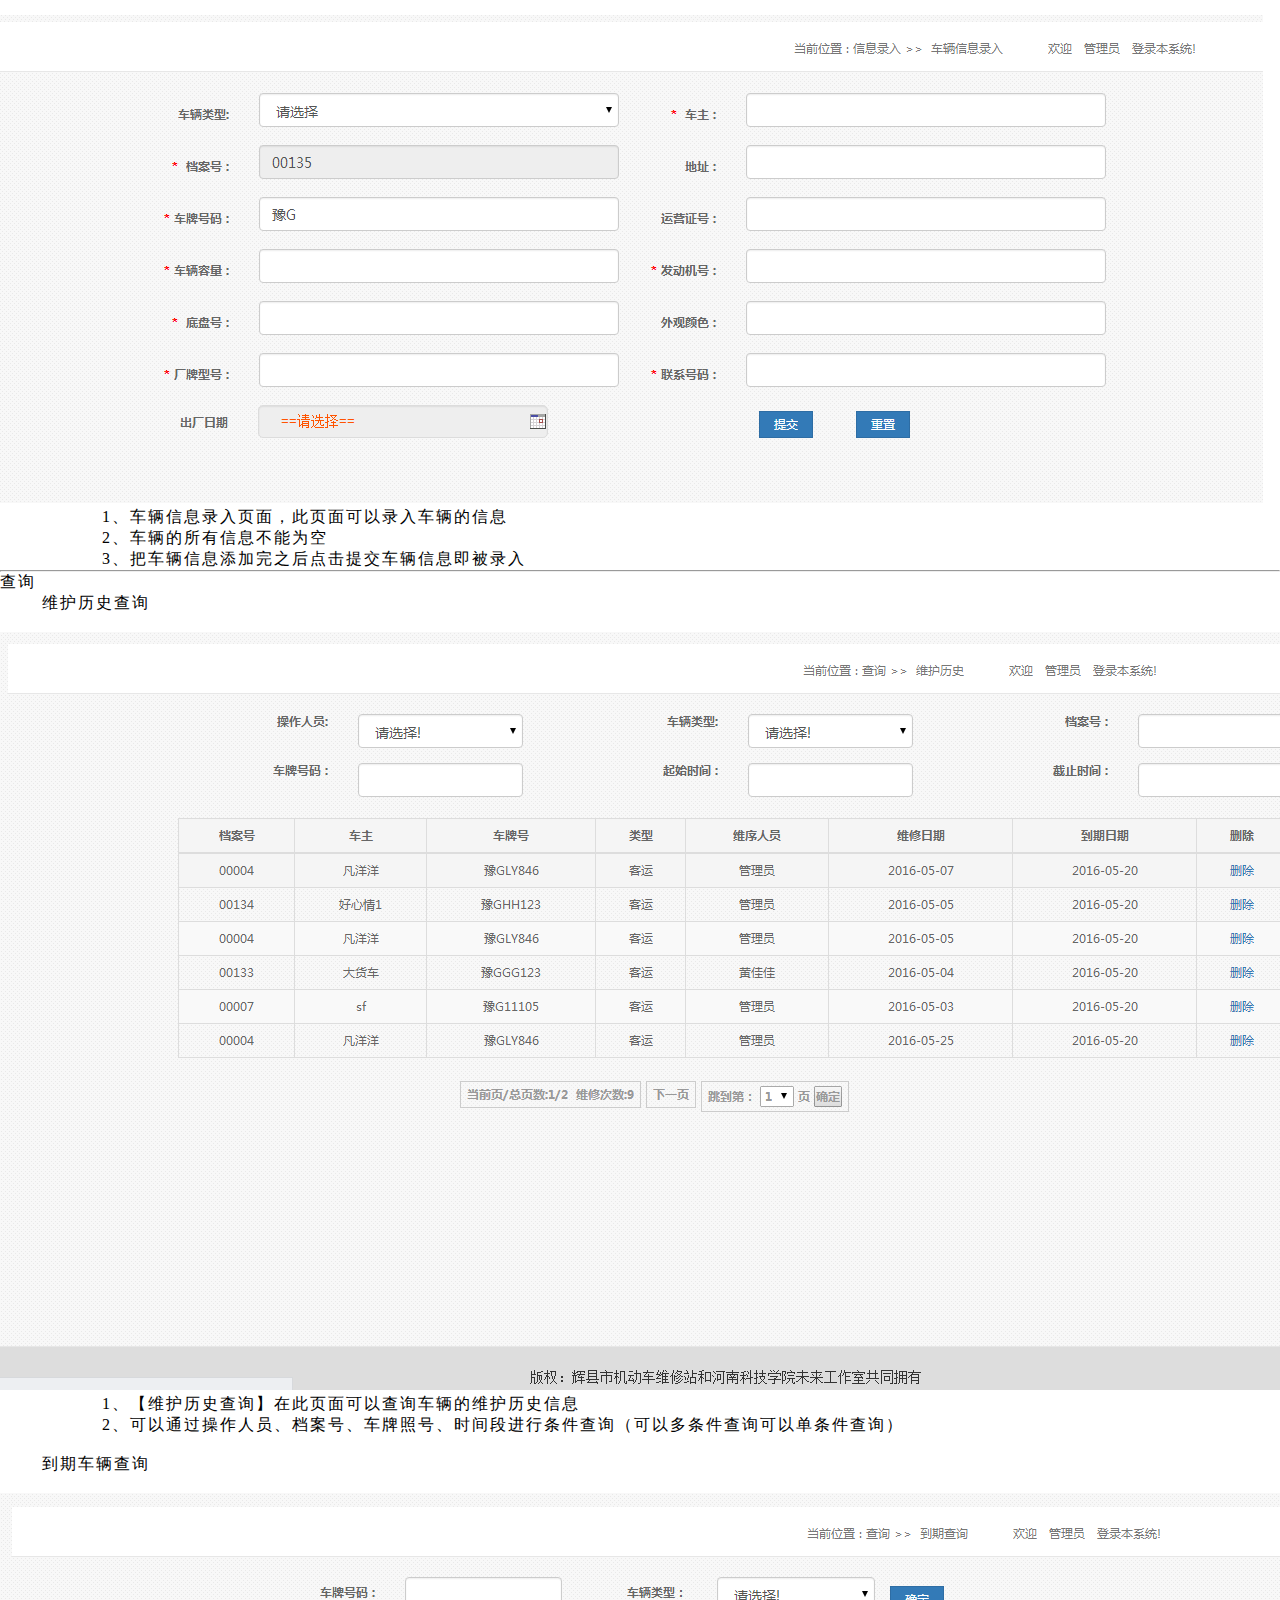
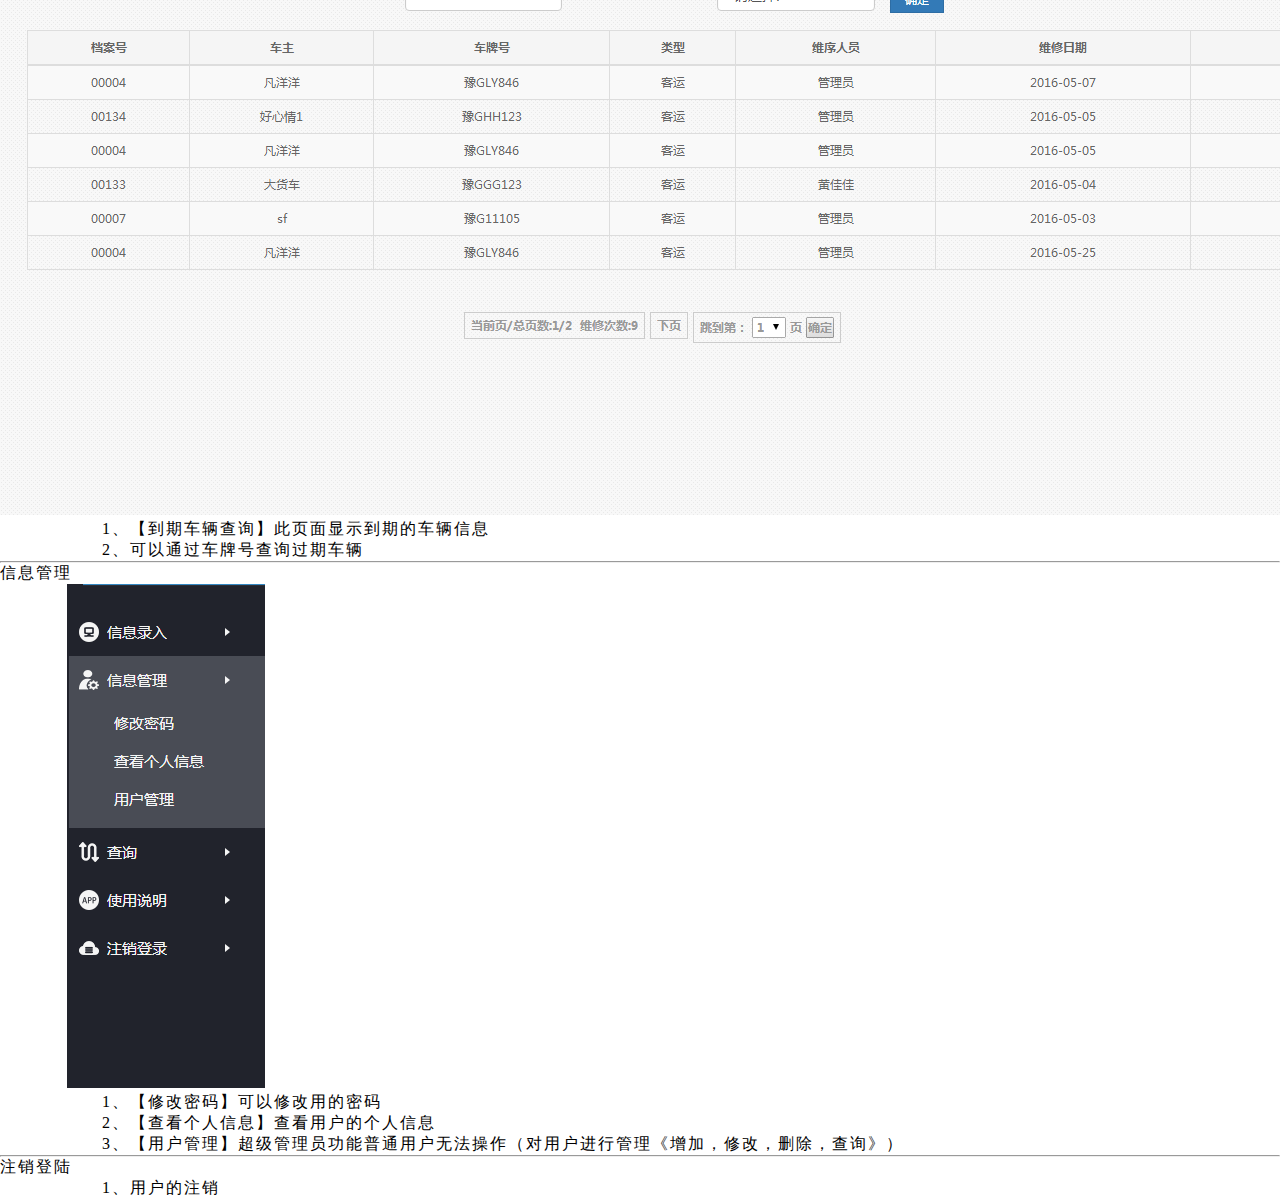
<file: WebContent/useintroduce.html>
<!DOCTYPE html>
<html>
	<head>
		<meta charset="UTF-8">
		<title></title>
		<link href="css/footer.css" rel="stylesheet" type="text/css">
		
	</head>
	<body>
		<center><h1>使用说明书</h1></center>
			<p>系统说明</p>
				    &nbsp; &nbsp; &nbsp; &nbsp; 1、本产品通过用户对车辆信息的管理,维护历史的查询和用户的管理等操作来实现对车辆进行管理的车辆维护系统
			<hr>
			<p>主要功能</p>
					 &nbsp; &nbsp; &nbsp; &nbsp; 1、超级管理员对用户信息的管理（用户对自己的信息管理如修改密码，查看个人信息等）<br>
					 &nbsp; &nbsp; &nbsp; &nbsp; 2、信息录入（车辆信息录入、维护信息录入）<br>
					 &nbsp; &nbsp; &nbsp; &nbsp; 3、查询(查询车辆的维护历史、到期车辆的查询以及车辆查询)<br>
					 &nbsp; &nbsp; &nbsp; &nbsp; 4、注销登陆<br>
			<hr>
			<p>相关模块</p>
					&nbsp; &nbsp; &nbsp; &nbsp;登录页面<br>
					&nbsp; &nbsp; &nbsp; &nbsp;&nbsp; &nbsp;	<img alt="" src="images/login.png"><br>
					<hr>
					&nbsp; &nbsp; &nbsp; &nbsp;首页<br>
					&nbsp; &nbsp; &nbsp; &nbsp;&nbsp; &nbsp;	<img alt="" src="images/index.png"><br>
					&nbsp; &nbsp; &nbsp; &nbsp;&nbsp; &nbsp;&nbsp; &nbsp;&nbsp; &nbsp;
					1、维护信息录入页面，在此页面，填写车牌号可以对车辆维护的信息进行录入操作<br>
					&nbsp; &nbsp; &nbsp; &nbsp;&nbsp; &nbsp;&nbsp; &nbsp;&nbsp; &nbsp;
					2、如果没有错存在的车辆则不能提交需先添加车辆信息<br>
					<hr>
			       &nbsp; &nbsp; &nbsp; &nbsp;车辆信息录入<br>
			       &nbsp; &nbsp; &nbsp; &nbsp;&nbsp; &nbsp;	<img alt="" src="images/addcarinformationa.png"><br>
				   &nbsp; &nbsp; &nbsp; &nbsp;&nbsp; &nbsp;&nbsp; &nbsp;&nbsp; &nbsp;
				   1、车辆信息录入页面，此页面可以录入车辆的信息<br>
				   &nbsp; &nbsp; &nbsp; &nbsp;&nbsp; &nbsp;&nbsp; &nbsp;&nbsp; &nbsp;
				   2、车辆的所有信息不能为空<br>
				   &nbsp; &nbsp; &nbsp; &nbsp;&nbsp; &nbsp;&nbsp; &nbsp;&nbsp; &nbsp;
				   3、把车辆信息添加完之后点击提交车辆信息即被录入<br>
				   <hr>
			<p>查询</p>
					&nbsp; &nbsp; &nbsp; &nbsp;维护历史查询<br>
					&nbsp; &nbsp; &nbsp; &nbsp;&nbsp; &nbsp;	<img alt="" src="images/weihuhistory.png"><br>
					 &nbsp; &nbsp; &nbsp; &nbsp;&nbsp; &nbsp;&nbsp; &nbsp;&nbsp; &nbsp;
					 1、【维护历史查询】在此页面可以查询车辆的维护历史信息<br>
					 &nbsp; &nbsp; &nbsp; &nbsp;&nbsp; &nbsp;&nbsp; &nbsp;&nbsp; &nbsp;
					 2、可以通过操作人员、档案号、车牌照号、时间段进行条件查询（可以多条件查询可以单条件查询）<br>
					 <br>
					 &nbsp; &nbsp; &nbsp; &nbsp;到期车辆查询<br>
					 &nbsp; &nbsp; &nbsp; &nbsp;&nbsp; &nbsp;	<img alt="" src="images/daoqicheliang.png"><br>
					 &nbsp; &nbsp; &nbsp; &nbsp;&nbsp; &nbsp;&nbsp; &nbsp;&nbsp; &nbsp;
					 1、【到期车辆查询】此页面显示到期的车辆信息<br>
					 &nbsp; &nbsp; &nbsp; &nbsp;&nbsp; &nbsp;&nbsp; &nbsp;&nbsp; &nbsp;
					 2、可以通过车牌号查询过期车辆<br>
					 <hr>
	<p>信息管理</p>
					&nbsp; &nbsp; &nbsp; &nbsp;&nbsp; &nbsp;	<img alt="" src="images/informationmanager.png"><br>
					 &nbsp; &nbsp; &nbsp; &nbsp;&nbsp; &nbsp;&nbsp; &nbsp;&nbsp; &nbsp;
					 1、【修改密码】可以修改用的密码<br>
					 &nbsp; &nbsp; &nbsp; &nbsp;&nbsp; &nbsp;&nbsp; &nbsp;&nbsp; &nbsp;
					 2、【查看个人信息】查看用户的个人信息<br>
					  &nbsp; &nbsp; &nbsp; &nbsp;&nbsp; &nbsp;&nbsp; &nbsp;&nbsp; &nbsp;
					 3、【用户管理】超级管理员功能普通用户无法操作（对用户进行管理《增加，修改，删除，查询》）<br>
					  <hr>
			<p>注销登陆</p>
					&nbsp; &nbsp; &nbsp; &nbsp;&nbsp; &nbsp;&nbsp; &nbsp;&nbsp; &nbsp;
					 1、用户的注销<br>
	</body>
</html>
</file>
<file: WebContent/css/footer.css>
*{
	margin: 0;
	padding: 0;
	letter-spacing: 2px
}
.footer{
	width: 100%;
	height: 100px;
	background:#000;
	margin: 0 auto;
	color: #fff;
	text-align: center;
	line-height: 100px
}
</file>
<file: WebContent/css/toubu.css>
@charset "utf-8";
/* CSS Document */
 body{ margin:0 auto;font-family:"微软雅黑";}
 .navbar{color:#000; border:solid #ccc 1px;}
 .container{
    padding:0 auto;
    margin:0 auto; 
    border:solid 1px #ccc;
    height:195px; width:100%;
    box-shadow:#CCC;
}
 .row{ padding:30px 0px; color:#fff;}
</file>
